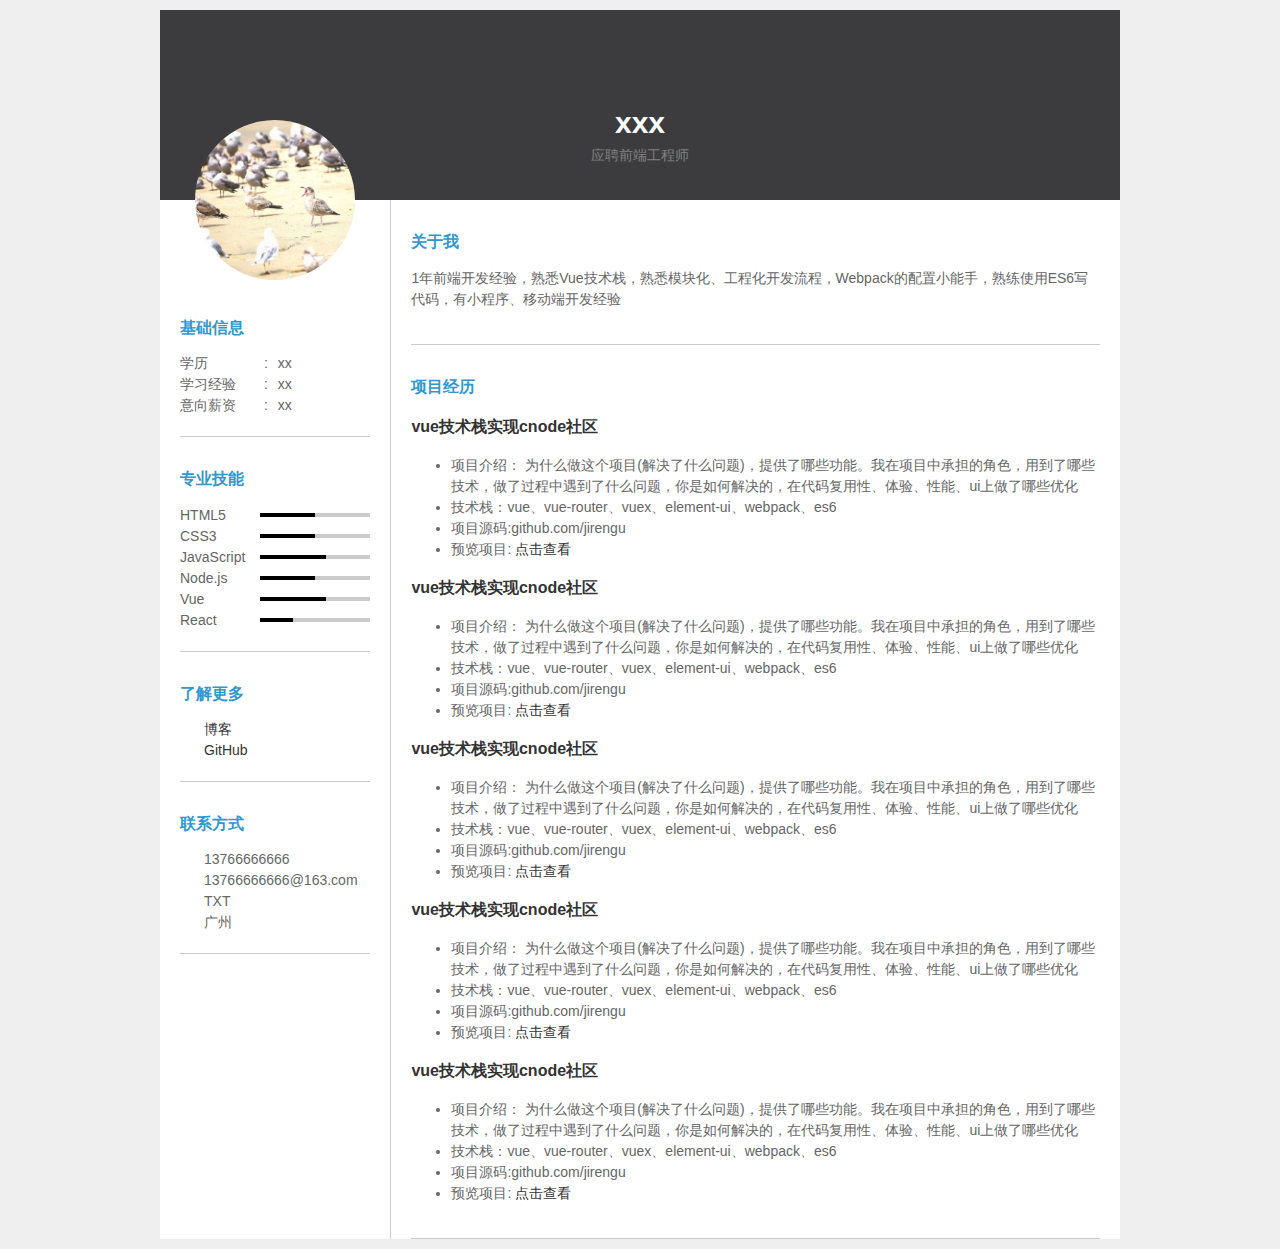
<file: v2/index.html>
<!DOCTYPE html>
<html lang="zh-hans">

<head>
  <meta charset="UTF-8">
  <meta name="viewport" content="width=device-width, initial-scale=1.0">
  <meta http-equiv="X-UA-Compatible" content="ie=edge">
  <title>个人简历</title>
  <link rel="stylesheet" href="./index.css">
  <script src="//at.alicdn.com/t/font_1474967_c9pf6tubqs.js"></script>
</head>

<body>
  <div class="layout">
    <header>
      <h1>xxx</h1>
      <p>应聘前端工程师</p>
    </header>
    <aside>
      <div class="cut">
        <img src="./assets/avatar.jpg" alt="">
      </div>
      <section>
        <h2>基础信息</h2>
        <div class="personal">
          <div class="item">
            <span>学历</span>
            <span>xx</span>
          </div>
          <div class="item">
            <span>学习经验</span>
            <span>xx</span>
          </div>
          <div class="item">
            <span>意向薪资</span>
            <span>xx</span>
          </div>
        </div>
      </section>
      <section>
        <h2>专业技能</h2>
        <div class="skills">
          <div class="item">
            <span class="keyword">HTML5</span>
            <span class="rule"><i style="width: 50%"></i></span>
          </div>
          <div class="item">
            <span class="keyword">CSS3</span>
            <span class="rule"><i style="width: 50%"></i></span>
          </div>
          <div class="item">
            <span class="keyword">JavaScript</span>
            <span class="rule"><i style="width: 60%"></i></span>
          </div>
          <div class="item">
            <span class="keyword">Node.js</span>
            <span class="rule"><i style="width: 50%"></i></span>
          </div>
          <div class="item">
            <span class="keyword">Vue</span>
            <span class="rule"><i style="width: 60%"></i></span>
          </div>
          <div class="item">
            <span class="keyword">React</span>
            <span class="rule"><i style="width: 30%"></i></span>
          </div>
        </div>
      </section>
      <section>
        <h2>了解更多</h2>
        <div class="blog">
          <div class="item">
            <svg>
              <use xlink:href="#icon-blog" /></svg>
            <span><a href="https://ppambler.github.io/xdmala/">博客</a></span>
          </div>
          <div class="item">
            <svg>
              <use xlink:href="#icon-github" /></svg>
            <span><a href="https://github.com/ppambler">GitHub</a></span>
          </div>
        </div>
      </section>
      <section>
        <h2>联系方式</h2>
        <div class="contact">
          <div class="item">
            <svg>
              <use xlink:href="#icon-phone" /></svg>
            <span>13766666666</span>
          </div>
          <div class="item">
            <svg>
              <use xlink:href="#icon-email" /></svg>
            <span>13766666666@163.com</span>
          </div>
          <div class="item">
            <svg>
              <use xlink:href="#icon-wechat" /></svg>
            <span>TXT</span>
          </div>
          <div class="item">
            <svg>
              <use xlink:href="#icon-city" /></svg>
            <span>广州</span>
          </div>

        </div>
      </section>
    </aside>
    <main>
      <section>
        <h2>关于我</h2>
        <p>1年前端开发经验，熟悉Vue技术栈，熟悉模块化、工程化开发流程，Webpack的配置小能手，熟练使用ES6写代码，有小程序、移动端开发经验</p>
      </section>

      <section>
        <h2>项目经历</h2>
        <div class="item">
          <h3>vue技术栈实现cnode社区</h3>
          <ul>
            <li>项目介绍： 为什么做这个项目(解决了什么问题)，提供了哪些功能。我在项目中承担的角色，用到了哪些技术，做了过程中遇到了什么问题，你是如何解决的，在代码复用性、体验、性能、ui上做了哪些优化</li>
            <li>技术栈：vue、vue-router、vuex、element-ui、webpack、es6</li>
            <li>项目源码:github.com/jirengu</li>
            <li>预览项目: <a href="https://jirengu.com">点击查看</a></li>
          </ul>
        </div>
        <div class="item">
          <h3>vue技术栈实现cnode社区</h3>
          <ul>
            <li>项目介绍： 为什么做这个项目(解决了什么问题)，提供了哪些功能。我在项目中承担的角色，用到了哪些技术，做了过程中遇到了什么问题，你是如何解决的，在代码复用性、体验、性能、ui上做了哪些优化</li>
            <li>技术栈：vue、vue-router、vuex、element-ui、webpack、es6</li>
            <li>项目源码:github.com/jirengu</li>
            <li>预览项目: <a href="https://jirengu.com">点击查看</a></li>
          </ul>
        </div>
        <div class="item">
          <h3>vue技术栈实现cnode社区</h3>
          <ul>
            <li>项目介绍： 为什么做这个项目(解决了什么问题)，提供了哪些功能。我在项目中承担的角色，用到了哪些技术，做了过程中遇到了什么问题，你是如何解决的，在代码复用性、体验、性能、ui上做了哪些优化</li>
            <li>技术栈：vue、vue-router、vuex、element-ui、webpack、es6</li>
            <li>项目源码:github.com/jirengu</li>
            <li>预览项目: <a href="https://jirengu.com">点击查看</a></li>
          </ul>
        </div>
        <div class="item">
          <h3>vue技术栈实现cnode社区</h3>
          <ul>
            <li>项目介绍： 为什么做这个项目(解决了什么问题)，提供了哪些功能。我在项目中承担的角色，用到了哪些技术，做了过程中遇到了什么问题，你是如何解决的，在代码复用性、体验、性能、ui上做了哪些优化</li>
            <li>技术栈：vue、vue-router、vuex、element-ui、webpack、es6</li>
            <li>项目源码:github.com/jirengu</li>
            <li>预览项目: <a href="https://jirengu.com">点击查看</a></li>
          </ul>
        </div>
        <div class="item">
          <h3>vue技术栈实现cnode社区</h3>
          <ul>
            <li>项目介绍： 为什么做这个项目(解决了什么问题)，提供了哪些功能。我在项目中承担的角色，用到了哪些技术，做了过程中遇到了什么问题，你是如何解决的，在代码复用性、体验、性能、ui上做了哪些优化</li>
            <li>技术栈：vue、vue-router、vuex、element-ui、webpack、es6</li>
            <li>项目源码:github.com/jirengu</li>
            <li>预览项目: <a href="https://jirengu.com">点击查看</a></li>
          </ul>
        </div>
      </section>
    </main>
  </div>
</body>

</html>
</file>
<file: v2/index.css>
body {
  margin: 0;
  color: #666;
  font-size: 14px;
  line-height: 1.5;
  background: #efefef;
  font-family: Helvetica Neue,Helvetica,PingFang SC,Hiragino Sans GB,Microsoft YaHei,微软雅黑,Arial,sans-serif;
}

.layout {
  display: flex;
  flex-wrap: wrap;
  max-width: 960px;
  margin: 10px auto;
  background-color: white;
}

header {
  width: 100%;
  padding-top: 70px;
  padding-bottom: 20px;
  text-align: center;
  background: #3c3c3e;
}

header h1 {
  margin-bottom: 0;
  color: white;
  font-size: 30px;
}

header p {
  margin-top: 0;
  color: #808082;
}

aside {
  width: 24%;
  text-align: center;
  border-right: 1px solid #ccc;
}

aside img {
  width: auto;
  height: 100%;
}

aside .cut {
  display: inline-block;
  overflow: hidden;
  width: 160px;
  height: 160px;
  margin-top: -80px;
  border-radius: 50%;
}

section {
  padding-bottom: 20px;
  margin: 30px 20px 0 20px;
  text-align: start;
  border-bottom: 1px solid #ccc;
}

section a {
  color: #333;
  text-decoration: none;
}

section a:hover {
  font-weight: bold;
}

section h2 {
  color: #3097d1;
  font-size: 16px;
}

section h3 {
  color: #333;
  font-size: 16px;
}

.personal .item span:first-child {
  display: inline-block;
  width: 80px;
}

.personal .item span:last-child::before {
  content: ":";
  margin-right: 10px;
}

.skills .item {
  display: flex;
  align-items: center;
}

.skills .keyword {
  width: 80px;
}

.skills .rule {
  flex: 1;
  height: 4px;
  background: #ccc;
}

.skills .rule i {
  display: block;
  width: 10%;
  height: 4px;
  background: #000;
}

.contact .item,
.blog .item {
  display: flex;
  align-items: center;
}

.contact svg,
.blog svg {
  overflow: hidden;
  width: 1em;
  height: 1em;
  font-weight: bold;
  vertical-align: -.15em;

  fill: currentColor;
}

.contact .item span,
.blog .item span {
  margin-left: 10px;
}

main {
  flex: 1;
  min-height: calc(100vh - 160px);
}

@media (max-width: 768px) {
  aside {
    width: 100%;
  }
  aside .cut {
    width: 100px;
    height: 100px;
  }
  header {
    padding-top: 20px;
    padding-bottom: 70px;
  }
}
</file>
